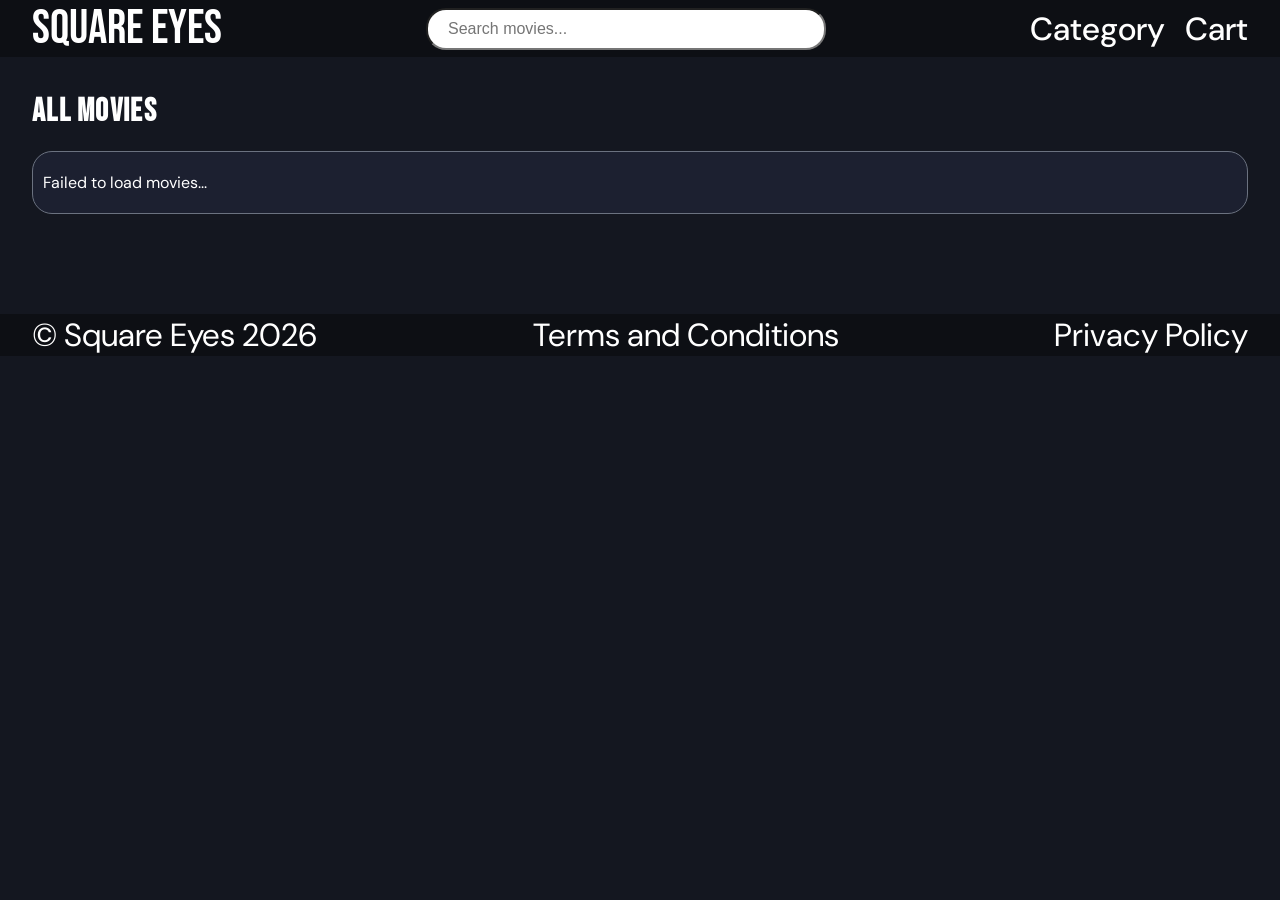
<file: index.html>
<!doctype html>
<html lang="en">
  <head>
    <meta charset="UTF-8" />
    <meta name="viewport" content="width=device-width, initial-scale=1.0" />
    <title>Square Eyes</title>
    <link rel="preconnect" href="https://fonts.googleapis.com" />
    <link rel="preconnect" href="https://fonts.gstatic.com" crossorigin />
    <link
      href="https://fonts.googleapis.com/css2?family=Bebas+Neue&family=DM+Sans:ital,opsz,wght@0,9..40,100..1000;1,9..40,100..1000&display=swap"
      rel="stylesheet"
    />
    <link rel="stylesheet" href="./assets/css/styles.css" />
    <script type="module" src="./assets/js/index.js"></script>
  </head>
  <body>
    <header class="layout">
      <div class="header__content content">
        <a href="./" class="logo">Square Eyes</a>

        <label for="search" class="label__hidden">Search movies...</label>
        <input type="search" id="search" placeholder="Search movies..." />

        <nav class="desktop-menu" aria-label="Main menu">
          <ul>
            <li><a href="./category/">Category</a></li>
            <li><a href="./checkout/">Cart</a></li>
          </ul>
        </nav>
        <input type="checkbox" id="hamburger-checkbox" aria-label="Open menu" />
        <label for="hamburger-checkbox" class="hamburger">
          <img
            src="./assets/img/hamburger_icon_white.png"
            alt=""
            aria-hidden="true"
          />
          <span class="label__hidden">Open menu</span>
        </label>
        <nav class="hamburger-menu" aria-label="Mobile menu">
          <li><a href="./category/">Category</a></li>
          <li><a href="./checkout/">Cart</a></li>
        </nav>
      </div>
    </header>
    <main>
      <div class="content">
        <h1>All movies</h1>
      </div>
      <div id="movies__container" class="content">
        <div class="loading">
          <p class="status">Loading movies...</p>
        </div>
      </div>
    </main>
    <footer class="layout">
      <div class="content footer">
        <p>&copy; Square Eyes 2026</p>
        <a href="./tos/" class="policy__texts">Terms and Conditions</a>
        <a href="./policy/" class="policy__texts">Privacy Policy</a>
      </div>
    </footer>
  </body>
</html>
</file>
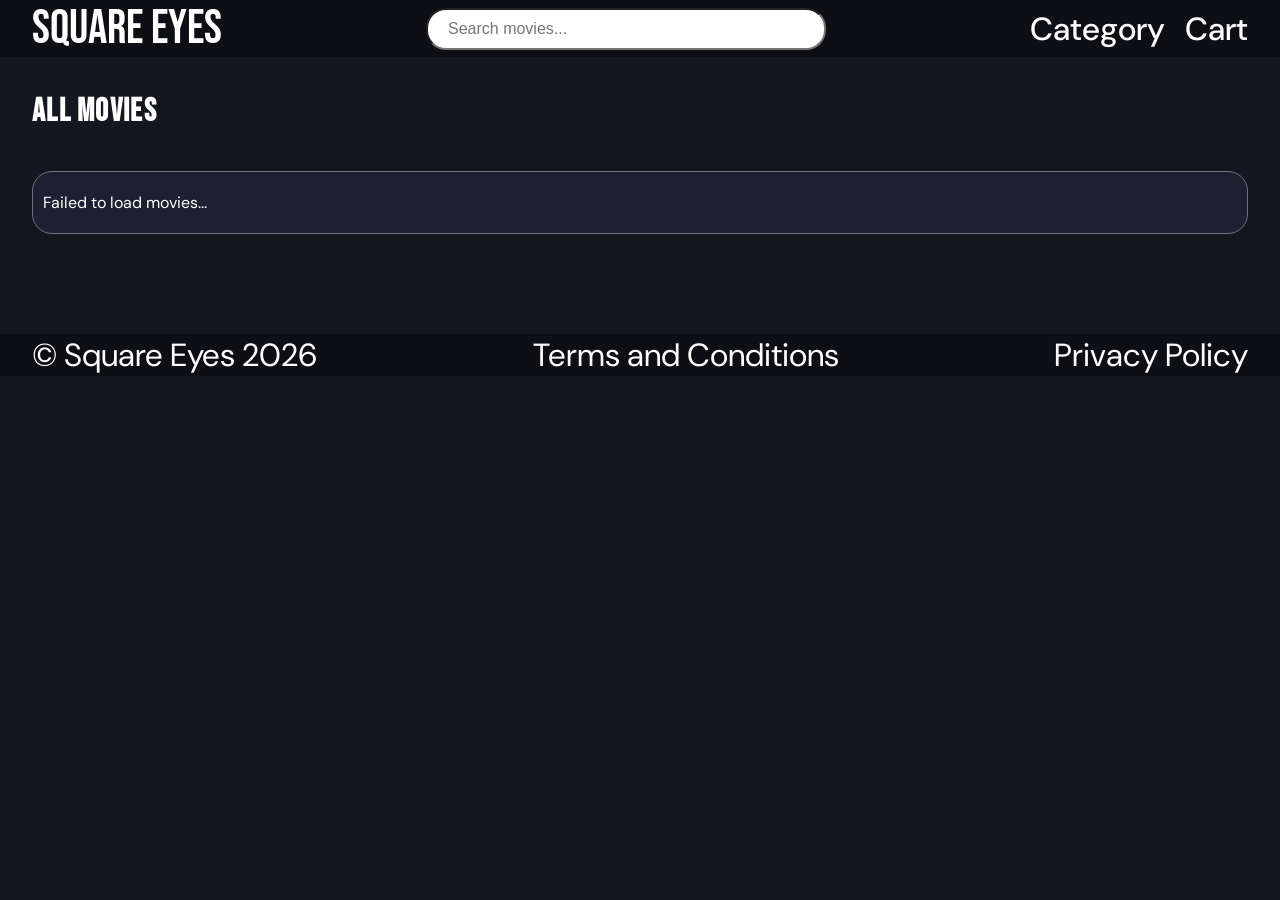
<file: category/index.html>
<!doctype html>
<html lang="en">
  <head>
    <meta charset="UTF-8" />
    <meta name="viewport" content="width=device-width, initial-scale=1.0" />
    <title>Square Eyes - Browse movies</title>
    <link rel="preconnect" href="https://fonts.googleapis.com" />
    <link rel="preconnect" href="https://fonts.gstatic.com" crossorigin />
    <link
      href="https://fonts.googleapis.com/css2?family=Bebas+Neue&family=DM+Sans:ital,opsz,wght@0,9..40,100..1000;1,9..40,100..1000&display=swap"
      rel="stylesheet"
    />
    <link rel="stylesheet" href="../assets/css/styles.css" />
    <script type="module" src="../assets/js/category.js"></script>
  </head>
  <body>
    <header class="layout">
      <div class="header__content content">
        <a href="../" class="logo">Square Eyes</a>

        <label for="search" class="label__hidden">Search movies...</label>
        <input type="search" id="search" placeholder="Search movies..." />

        <nav class="desktop-menu" aria-label="Main menu">
          <ul>
            <li><a href="../category/">Category</a></li>
            <li><a href="../checkout/">Cart</a></li>
          </ul>
        </nav>
        <input type="checkbox" id="hamburger-checkbox" aria-label="Open menu" />
        <label for="hamburger-checkbox" class="hamburger">
          <img
            src="../assets/img/hamburger_icon_white.png"
            alt=""
            aria-hidden="true"
          />
          <span class="label__hidden">Open menu</span>
        </label>
        <nav class="hamburger-menu" aria-label="Mobile menu">
          <li><a href="../category/">Category</a></li>
          <li><a href="../checkout/">Cart</a></li>
        </nav>
      </div>
    </header>
    <main>
      <div class="content">
        <h1>All movies</h1>
        <div id="buttons__container"></div>
      </div>
      <div id="movies__container" class="content">
        <div class="loading">
          <p class="status">Loading movies...</p>
        </div>
      </div>
    </main>
    <footer class="layout">
      <div class="content footer">
        <p>&copy; Square Eyes 2026</p>
        <a href="../tos/" class="policy__texts">Terms and Conditions</a>
        <a href="../policy/" class="policy__texts">Privacy Policy</a>
      </div>
    </footer>
  </body>
</html>
</file>
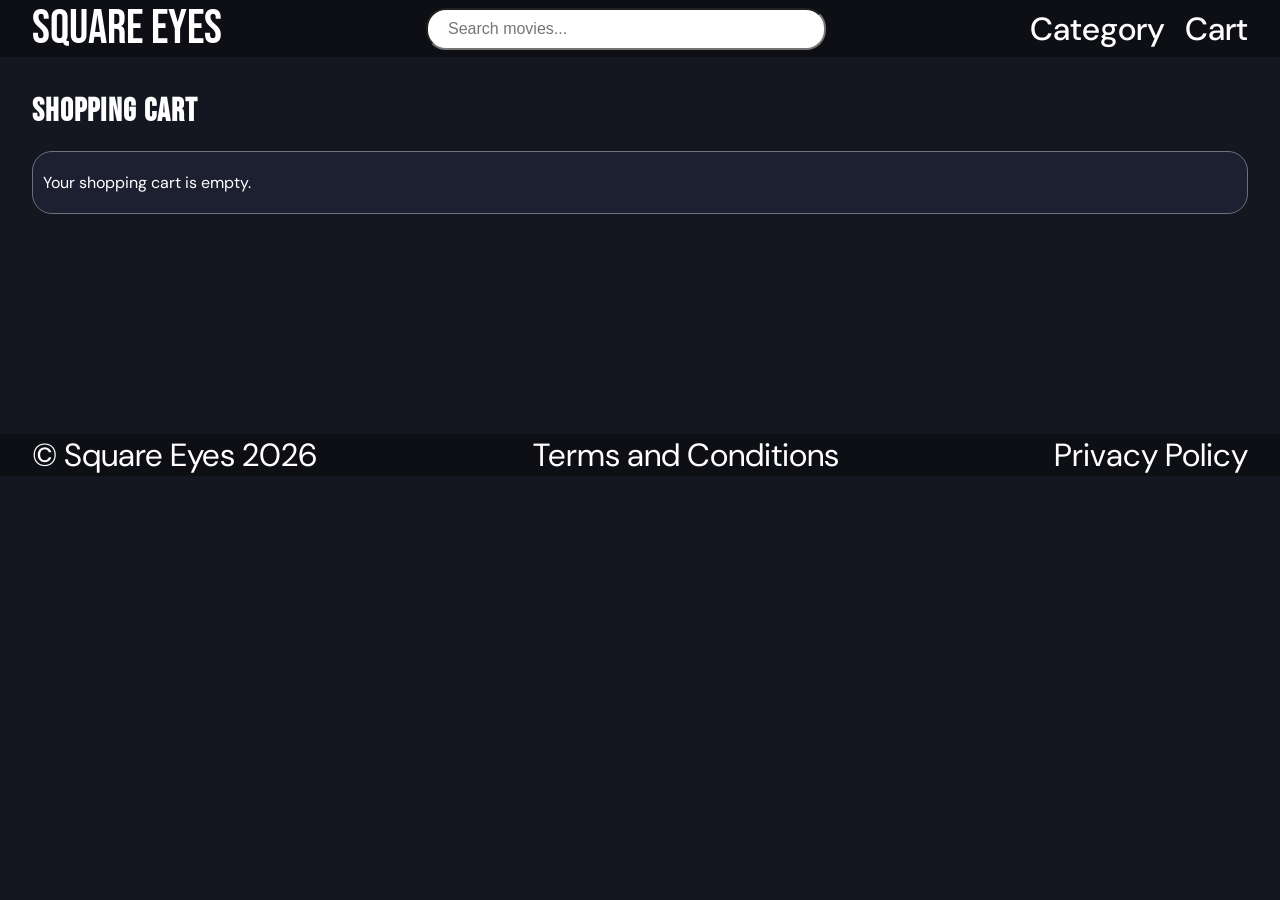
<file: checkout/index.html>
<!doctype html>
<html lang="en">
  <head>
    <meta charset="UTF-8" />
    <meta name="viewport" content="width=device-width, initial-scale=1.0" />
    <title>Square Eyes - Shopping cart</title>
    <link rel="preconnect" href="https://fonts.googleapis.com" />
    <link rel="preconnect" href="https://fonts.gstatic.com" crossorigin />
    <link
      href="https://fonts.googleapis.com/css2?family=Bebas+Neue&family=DM+Sans:ital,opsz,wght@0,9..40,100..1000;1,9..40,100..1000&display=swap"
      rel="stylesheet"
    />
    <link rel="stylesheet" href="../assets/css/styles.css" />
    <script type="module" src="../assets/js/checkout.js"></script>
  </head>
  <body>
    <header class="layout">
      <div class="header__content content">
        <a href="../" class="logo">Square Eyes</a>

        <label for="search" class="label__hidden">Search movies...</label>
        <input type="search" id="search" placeholder="Search movies..." />

        <nav class="desktop-menu" aria-label="Main menu">
          <ul>
            <li><a href="../category/">Category</a></li>
            <li><a href="../checkout/">Cart</a></li>
          </ul>
        </nav>
        <input type="checkbox" id="hamburger-checkbox" aria-label="Open menu" />
        <label for="hamburger-checkbox" class="hamburger">
          <img
            src="../assets/img/hamburger_icon_white.png"
            alt=""
            aria-hidden="true"
          />
          <span class="label__hidden">Open menu</span>
        </label>
        <nav class="hamburger-menu" aria-label="Mobile menu">
          <li><a href="../category/">Category</a></li>
          <li><a href="../checkout/">Cart</a></li>
        </nav>
      </div>
    </header>
    <main>
      <div id="toast__container"></div>
      <div class="content">
        <h1>Shopping Cart</h1>
        <div id="cart__container">
          <div class="loading">
            <p class="status">Loading shopping cart...</p>
          </div>
        </div>
        <div class="cart__bottom">
          <div id="cart__price">
            <p id="total__text">Total:</p>
            <div id="total__cart"></div>
          </div>
          <div class="cart__buttons">
            <a href="../" class="remove__btn">< Back to movies</a>
            <a href="./final" class="add__btn">Proceed to checkout</a>
          </div>
        </div>
      </div>
    </main>
    <footer class="layout">
      <div class="content footer">
        <p>&copy; Square Eyes 2026</p>
        <a href="../tos/" class="policy__texts">Terms and Conditions</a>
        <a href="../policy/" class="policy__texts">Privacy Policy</a>
      </div>
    </footer>
  </body>
</html>
</file>
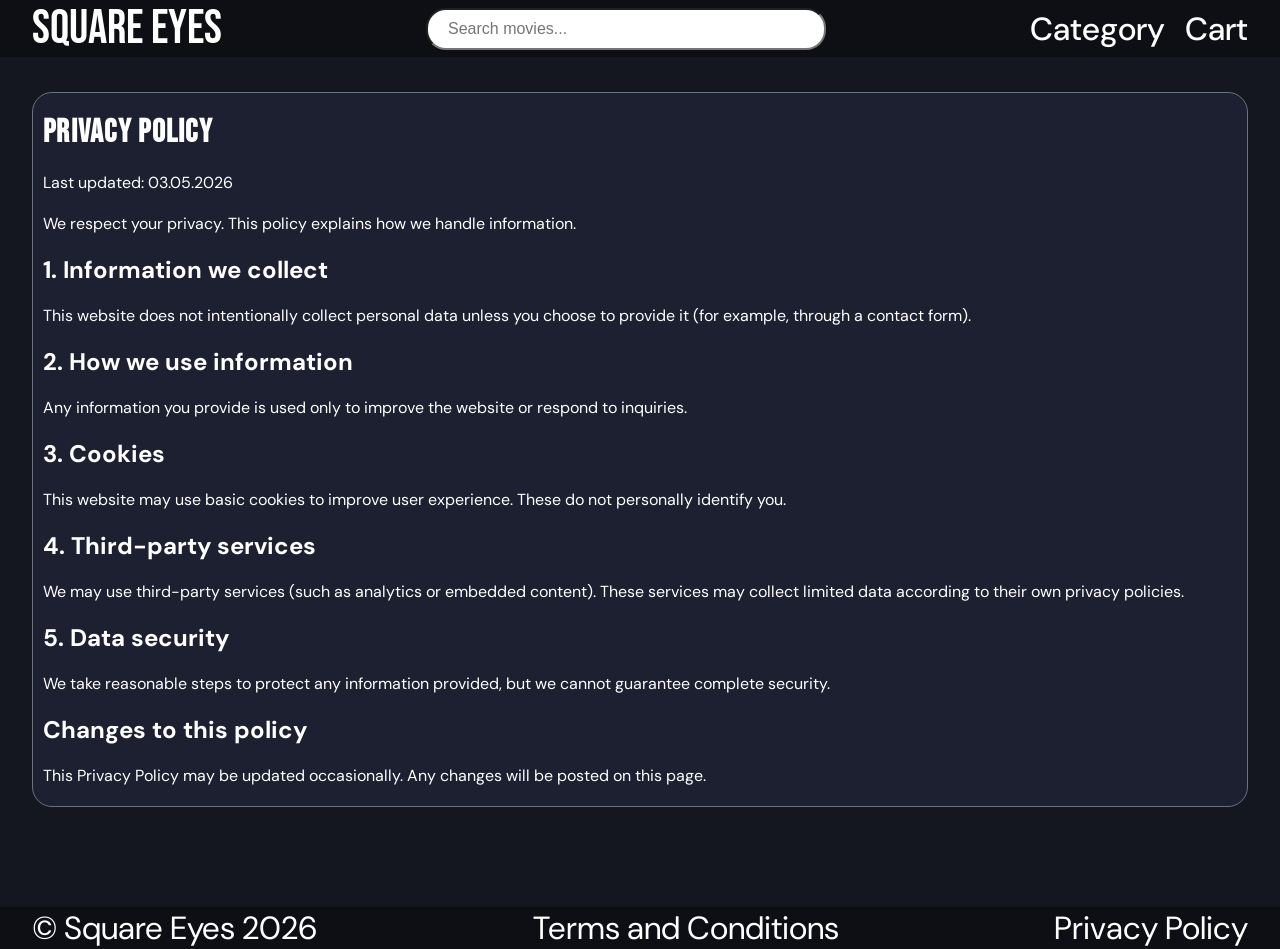
<file: policy/index.html>
<!doctype html>
<html lang="en">
  <head>
    <meta charset="UTF-8" />
    <meta name="viewport" content="width=device-width, initial-scale=1.0" />
    <title>Square Eyes - Privacy Policy</title>
    <link rel="preconnect" href="https://fonts.googleapis.com" />
    <link rel="preconnect" href="https://fonts.gstatic.com" crossorigin />
    <link
      href="https://fonts.googleapis.com/css2?family=Bebas+Neue&family=DM+Sans:ital,opsz,wght@0,9..40,100..1000;1,9..40,100..1000&display=swap"
      rel="stylesheet"
    />
    <link rel="stylesheet" href="../assets/css/styles.css" />
  </head>
  <body>
    <header class="layout">
      <div class="header__content content">
        <a href="../" class="logo">Square Eyes</a>

        <label for="search" class="label__hidden">Search movies...</label>
        <input type="search" id="search" placeholder="Search movies..." />

        <nav class="desktop-menu" aria-label="Main menu">
          <ul>
            <li><a href="../category/">Category</a></li>
            <li><a href="../checkout/">Cart</a></li>
          </ul>
        </nav>
        <input type="checkbox" id="hamburger-checkbox" aria-label="Open menu" />
        <label for="hamburger-checkbox" class="hamburger">
          <img
            src="../assets/img/hamburger_icon_white.png"
            alt=""
            aria-hidden="true"
          />
          <span class="label__hidden">Open menu</span>
        </label>
        <nav class="hamburger-menu" aria-label="Mobile menu">
          <li><a href="../category/">Category</a></li>
          <li><a href="../checkout/">Cart</a></li>
        </nav>
      </div>
    </header>
    <main>
      <div class="product__information content">
        <div class="loading policy">
          <h1>Privacy Policy</h1>
          <span>Last updated: 03.05.2026</span>
          <p>
            We respect your privacy. This policy explains how we handle
            information.
          </p>
          <h2>1. Information we collect</h2>
          <p>
            This website does not intentionally collect personal data unless you
            choose to provide it (for example, through a contact form).
          </p>
          <h2>2. How we use information</h2>
          <p>
            Any information you provide is used only to improve the website or
            respond to inquiries.
          </p>
          <h2>3. Cookies</h2>
          <p>
            This website may use basic cookies to improve user experience. These
            do not personally identify you.
          </p>
          <h2>4. Third-party services</h2>
          <p>
            We may use third-party services (such as analytics or embedded
            content). These services may collect limited data according to their
            own privacy policies.
          </p>
          <h2>5. Data security</h2>
          <p>
            We take reasonable steps to protect any information provided, but we
            cannot guarantee complete security.
          </p>
          <h2>Changes to this policy</h2>
          <p>
            This Privacy Policy may be updated occasionally. Any changes will be
            posted on this page.
          </p>
        </div>
      </div>
    </main>
    <footer class="layout">
      <div class="content footer">
        <p>&copy; Square Eyes 2026</p>
        <a href="../tos/" class="policy__texts">Terms and Conditions</a>
        <a href="../policy/" class="policy__texts">Privacy Policy</a>
      </div>
    </footer>
  </body>
</html>
</file>
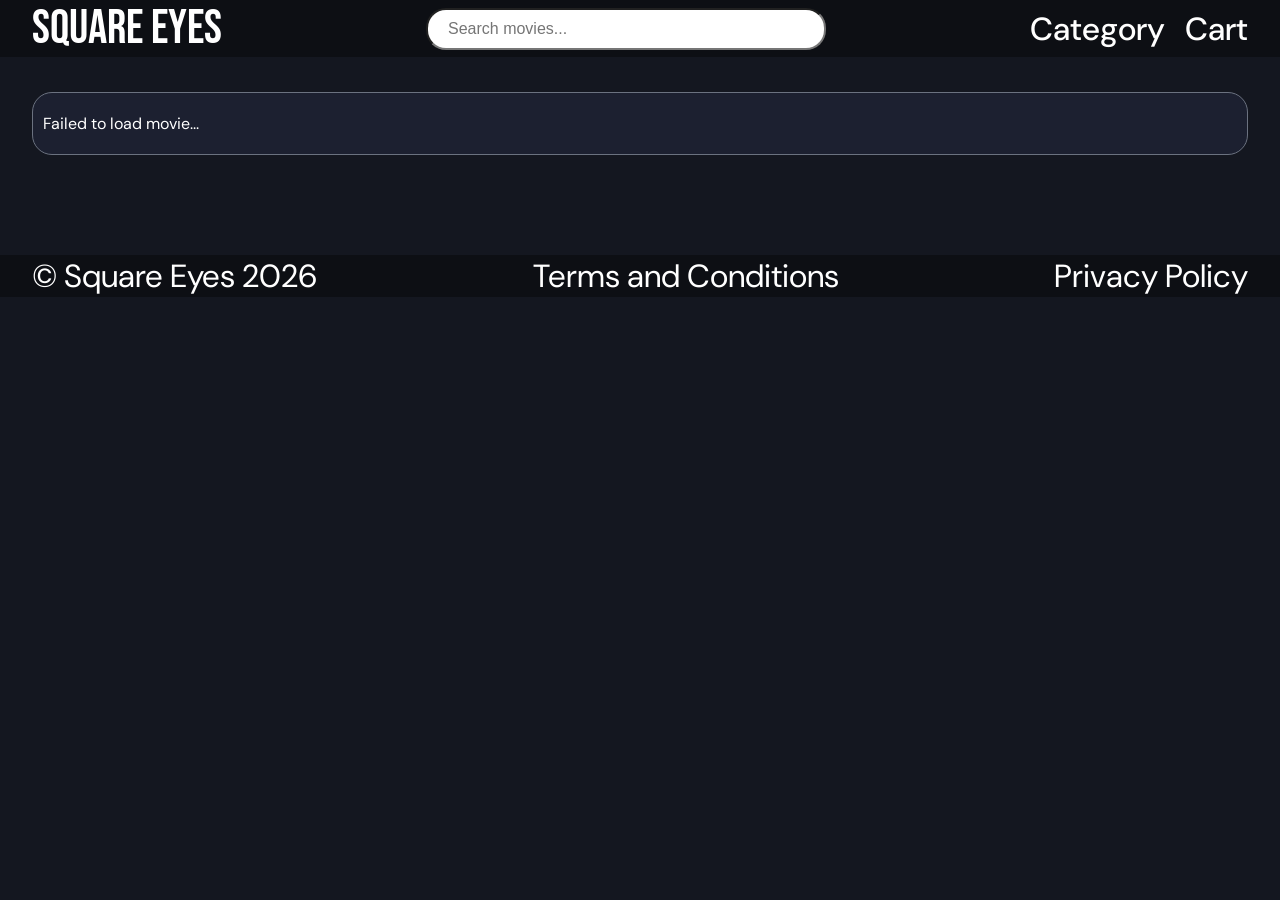
<file: product/index.html>
<!doctype html>
<html lang="en">
  <head>
    <meta charset="UTF-8" />
    <meta name="viewport" content="width=device-width, initial-scale=1.0" />
    <title>Square Eyes - Product page</title>
    <link rel="preconnect" href="https://fonts.googleapis.com" />
    <link rel="preconnect" href="https://fonts.gstatic.com" crossorigin />
    <link
      href="https://fonts.googleapis.com/css2?family=Bebas+Neue&family=DM+Sans:ital,opsz,wght@0,9..40,100..1000;1,9..40,100..1000&display=swap"
      rel="stylesheet"
    />
    <link rel="stylesheet" href="../assets/css/styles.css" />
    <script type="module" src="../assets/js/product.js"></script>
  </head>
  <body>
    <header class="layout">
      <div class="header__content content">
        <a href="../" class="logo">Square Eyes</a>

        <label for="search" class="label__hidden">Search movies...</label>
        <input type="search" id="search" placeholder="Search movies..." />

        <nav class="desktop-menu" aria-label="Main menu">
          <ul>
            <li><a href="../category/">Category</a></li>
            <li><a href="../checkout/">Cart</a></li>
          </ul>
        </nav>
        <input type="checkbox" id="hamburger-checkbox" aria-label="Open menu" />
        <label for="hamburger-checkbox" class="hamburger">
          <img
            src="../assets/img/hamburger_icon_white.png"
            alt=""
            aria-hidden="true"
          />
          <span class="label__hidden">Open menu</span>
        </label>
        <nav class="hamburger-menu" aria-label="Mobile menu">
          <li><a href="../category/">Category</a></li>
          <li><a href="../checkout/">Cart</a></li>
        </nav>
      </div>
    </header>
    <main>
      <div id="toast__container"></div>
      <div class="product__information content">
        <div class="loading">
          <p class="status">Loading movie...</p>
        </div>
        <div class="product__texts"></div>
      </div>
    </main>
    <footer class="layout">
      <div class="content footer">
        <p>&copy; Square Eyes 2026</p>
        <a href="../tos/" class="policy__texts">Terms and Conditions</a>
        <a href="../policy/" class="policy__texts">Privacy Policy</a>
      </div>
    </footer>
  </body>
</html>
</file>
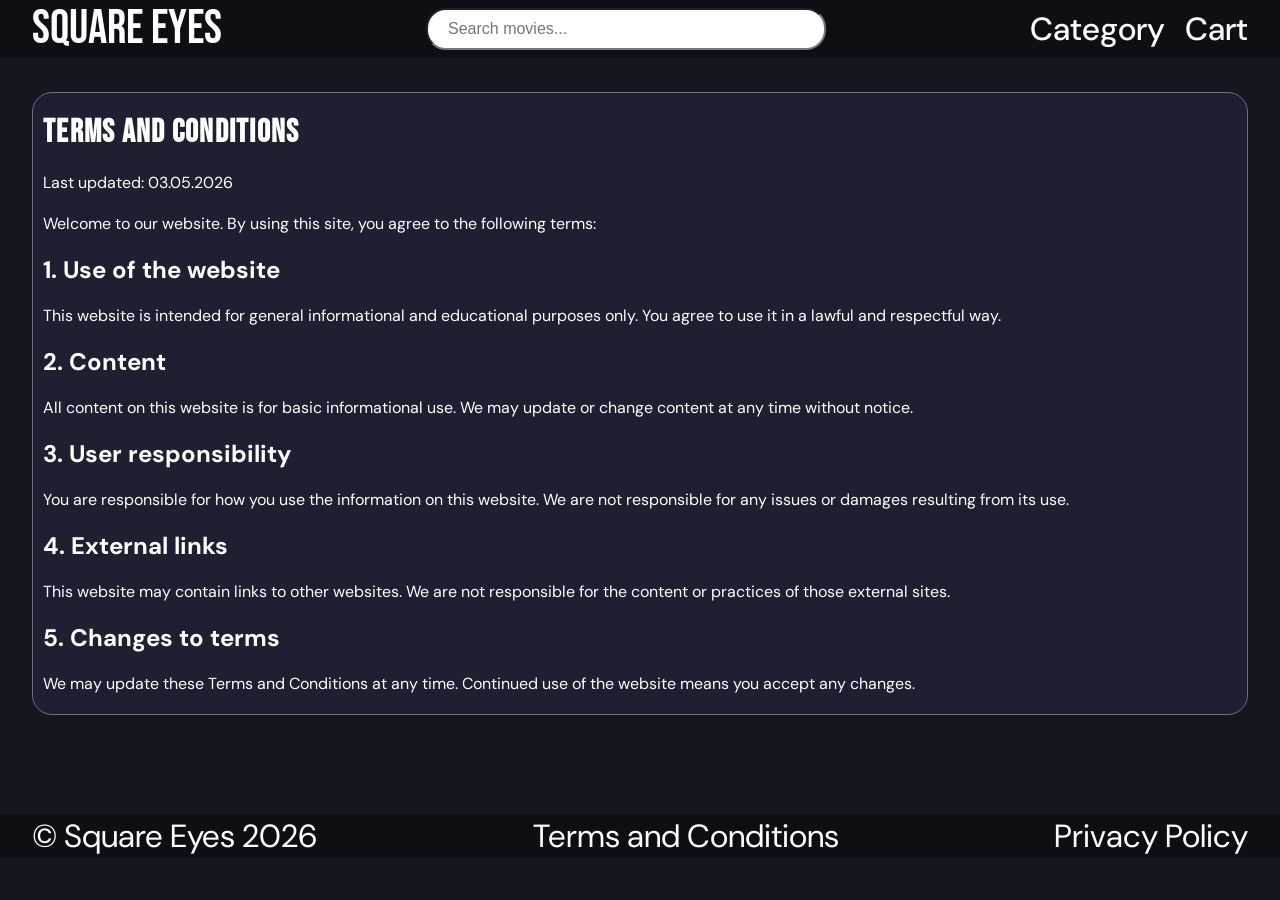
<file: tos/index.html>
<!doctype html>
<html lang="en">
  <head>
    <meta charset="UTF-8" />
    <meta name="viewport" content="width=device-width, initial-scale=1.0" />
    <title>Square Eyes - Terms and Conditions</title>
    <link rel="preconnect" href="https://fonts.googleapis.com" />
    <link rel="preconnect" href="https://fonts.gstatic.com" crossorigin />
    <link
      href="https://fonts.googleapis.com/css2?family=Bebas+Neue&family=DM+Sans:ital,opsz,wght@0,9..40,100..1000;1,9..40,100..1000&display=swap"
      rel="stylesheet"
    />
    <link rel="stylesheet" href="../assets/css/styles.css" />
  </head>
  <body>
    <header class="layout">
      <div class="header__content content">
        <a href="../" class="logo">Square Eyes</a>

        <label for="search" class="label__hidden">Search movies...</label>
        <input type="search" id="search" placeholder="Search movies..." />

        <nav class="desktop-menu" aria-label="Main menu">
          <ul>
            <li><a href="../category/">Category</a></li>
            <li><a href="../checkout/">Cart</a></li>
          </ul>
        </nav>
        <input type="checkbox" id="hamburger-checkbox" aria-label="Open menu" />
        <label for="hamburger-checkbox" class="hamburger">
          <img
            src="../assets/img/hamburger_icon_white.png"
            alt=""
            aria-hidden="true"
          />
          <span class="label__hidden">Open menu</span>
        </label>
        <nav class="hamburger-menu" aria-label="Mobile menu">
          <li><a href="../category/">Category</a></li>
          <li><a href="../checkout/">Cart</a></li>
        </nav>
      </div>
    </header>
    <main>
      <div class="product__information content">
        <div class="loading policy">
          <h1>Terms and Conditions</h1>
          <span>Last updated: 03.05.2026</span>
          <p>
            Welcome to our website. By using this site, you agree to the
            following terms:
          </p>
          <h2>1. Use of the website</h2>
          <p>
            This website is intended for general informational and educational
            purposes only. You agree to use it in a lawful and respectful way.
          </p>
          <h2>2. Content</h2>
          <p>
            All content on this website is for basic informational use. We may
            update or change content at any time without notice.
          </p>
          <h2>3. User responsibility</h2>
          <p>
            You are responsible for how you use the information on this website.
            We are not responsible for any issues or damages resulting from its
            use.
          </p>
          <h2>4. External links</h2>
          <p>
            This website may contain links to other websites. We are not
            responsible for the content or practices of those external sites.
          </p>
          <h2>5. Changes to terms</h2>
          <p>
            We may update these Terms and Conditions at any time. Continued use
            of the website means you accept any changes.
          </p>
        </div>
      </div>
    </main>
    <footer class="layout">
      <div class="content footer">
        <p>&copy; Square Eyes 2026</p>
        <a href="../tos/" class="policy__texts">Terms and Conditions</a>
        <a href="../policy/" class="policy__texts">Privacy Policy</a>
      </div>
    </footer>
  </body>
</html>
</file>
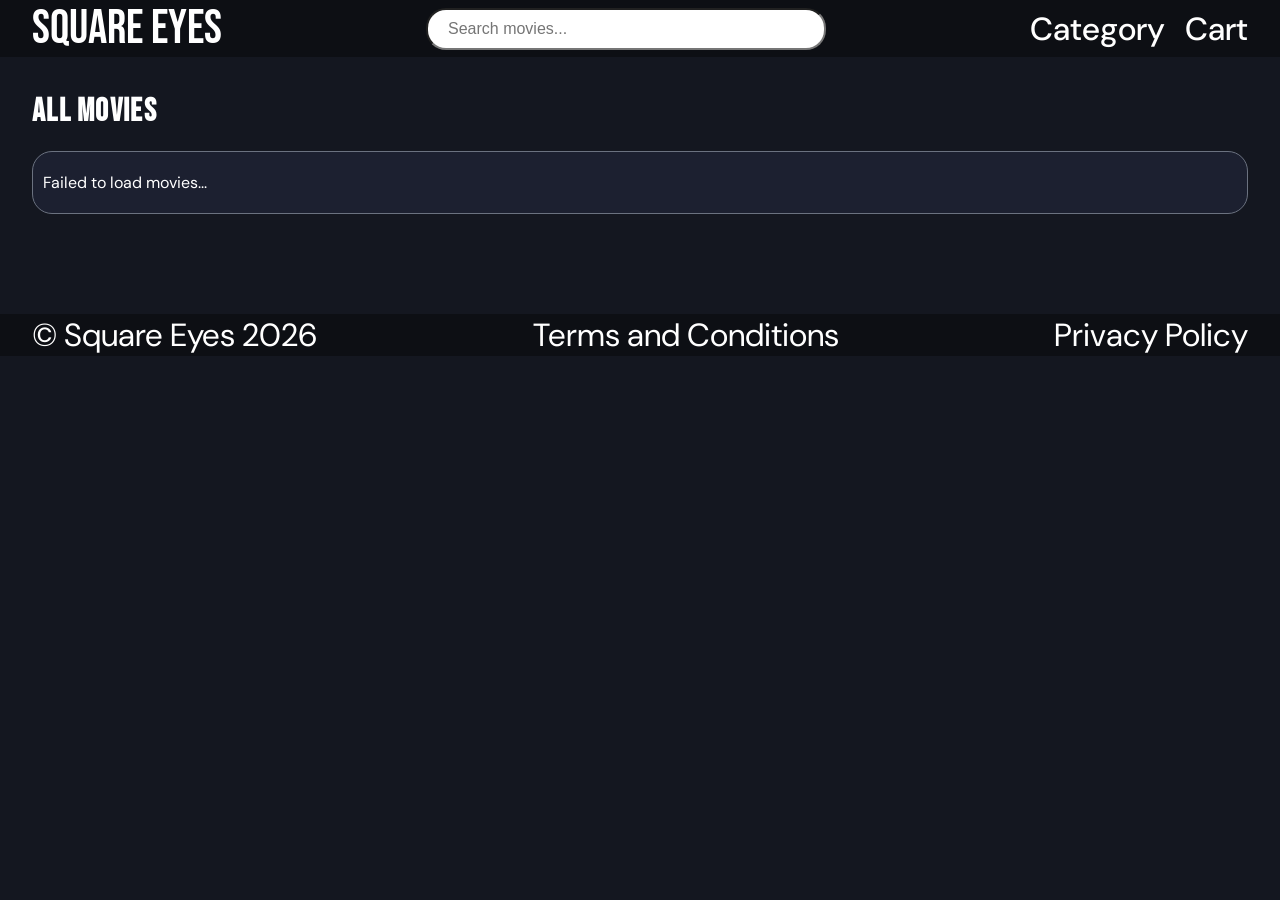
<file: checkout/final/index.html>
<!doctype html>
<html lang="en">
  <head>
    <meta charset="UTF-8" />
    <meta name="viewport" content="width=device-width, initial-scale=1.0" />
    <title>Square Eyes - Checkout</title>
    <link rel="preconnect" href="https://fonts.googleapis.com" />
    <link rel="preconnect" href="https://fonts.gstatic.com" crossorigin />
    <link
      href="https://fonts.googleapis.com/css2?family=Bebas+Neue&family=DM+Sans:ital,opsz,wght@0,9..40,100..1000;1,9..40,100..1000&display=swap"
      rel="stylesheet"
    />
    <link rel="stylesheet" href="../../assets/css/styles.css" />
    <script type="module" src="../../assets/js/final.js"></script>
  </head>
  <body>
    <header class="layout">
      <div class="header__content content">
        <a href="../../" class="logo">Square Eyes</a>

        <label for="search" class="label__hidden">Search movies...</label>
        <input type="search" id="search" placeholder="Search movies..." />

        <nav class="desktop-menu" aria-label="Main menu">
          <ul>
            <li><a href="../../category/">Category</a></li>
            <li><a href="../../checkout/">Cart</a></li>
          </ul>
        </nav>
        <input type="checkbox" id="hamburger-checkbox" aria-label="Open menu" />
        <label for="hamburger-checkbox" class="hamburger">
          <img
            src="../../assets/img/hamburger_icon_white.png"
            alt=""
            aria-hidden="true"
          />
          <span class="label__hidden">Open menu</span>
        </label>
        <nav class="hamburger-menu" aria-label="Mobile menu">
          <li><a href="../../category/">Category</a></li>
          <li><a href="../../checkout/">Cart</a></li>
        </nav>
      </div>
    </header>
    <main>
      <div class="checkout__section content grid">
        <div class="checkout__left">
          <h1>Checkout</h1>
          <form id="checkout">
            <div class="top__row">
              <div class="input">
                <label for="firstName">First name</label>
                <input
                  type="text"
                  id="firstName"
                  placeholder="Enter your first name..."
                />
              </div>
              <div class="input">
                <label for="lastName">Last name</label>
                <input
                  type="text"
                  id="lastName"
                  placeholder="Enter your last name..."
                />
              </div>
            </div>
            <div class="bottom__row">
              <div class="input">
                <label for="email">Email</label>
                <input
                  type="email"
                  id="email"
                  placeholder="Enter your email address..."
                />
              </div>
            </div>
        </div>
        <div class="checkout__right">
          <h1>Order summary</h1>
          <div class="order__summary">
            <div class="order__text">
              <p>Subtotal</p>
              <p class="price"></p>
            </div>
            <div class="order__text">
              <p>Discount</p>
              <p class="discount"></p>
            </div>
            <div class="order__text order__total">
              <p>Total:</p>
              <p class="total"></p>
            </div>
          </div>
          <div class="checkout__buttons">
            <a href="../" class="remove__btn">< Back to cart</a>
            <button type="submit" class="add__btn">Place order</button>
          </div>
        </div>
        </form>
      </div>
    </main>
    <footer class="layout">
      <div class="content footer">
        <p>&copy; Square Eyes 2026</p>
        <a href="../../tos/" class="policy__texts">Terms and Conditions</a>
        <a href="../../policy/" class="policy__texts">Privacy Policy</a>
      </div>
    </footer>
  </body>
</html>
</file>
<file: assets/css/styles.css>
@import url(./reset.css);
@import url(./base.css);
@import url(./variables.css);
@import url(./components/header.css);
@import url(./components/footer.css);
@import url(./components/movies.css);
@import url(./components/product.css);
@import url(./components/cart.css);
@import url(./components/final.css);
@import url(./components/confirmation.css);
@import url(./components/category.css);
</file>
